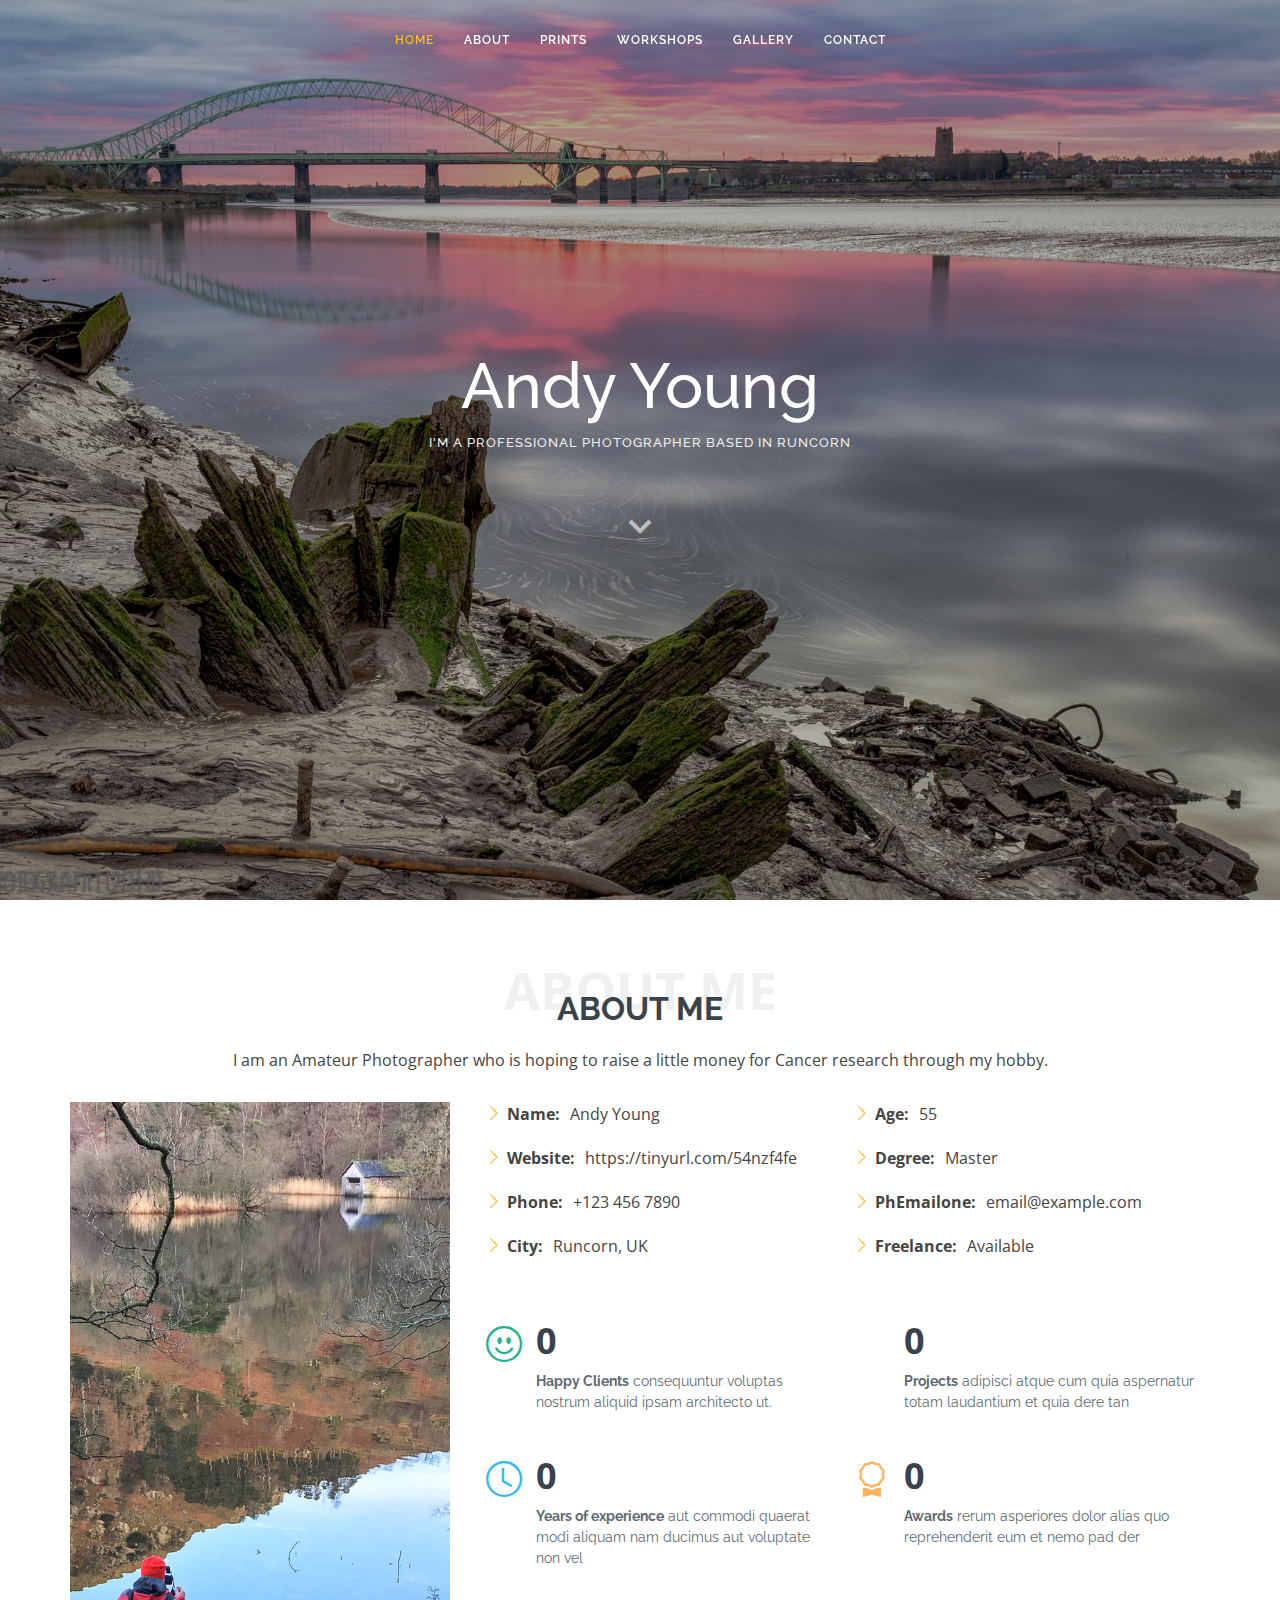
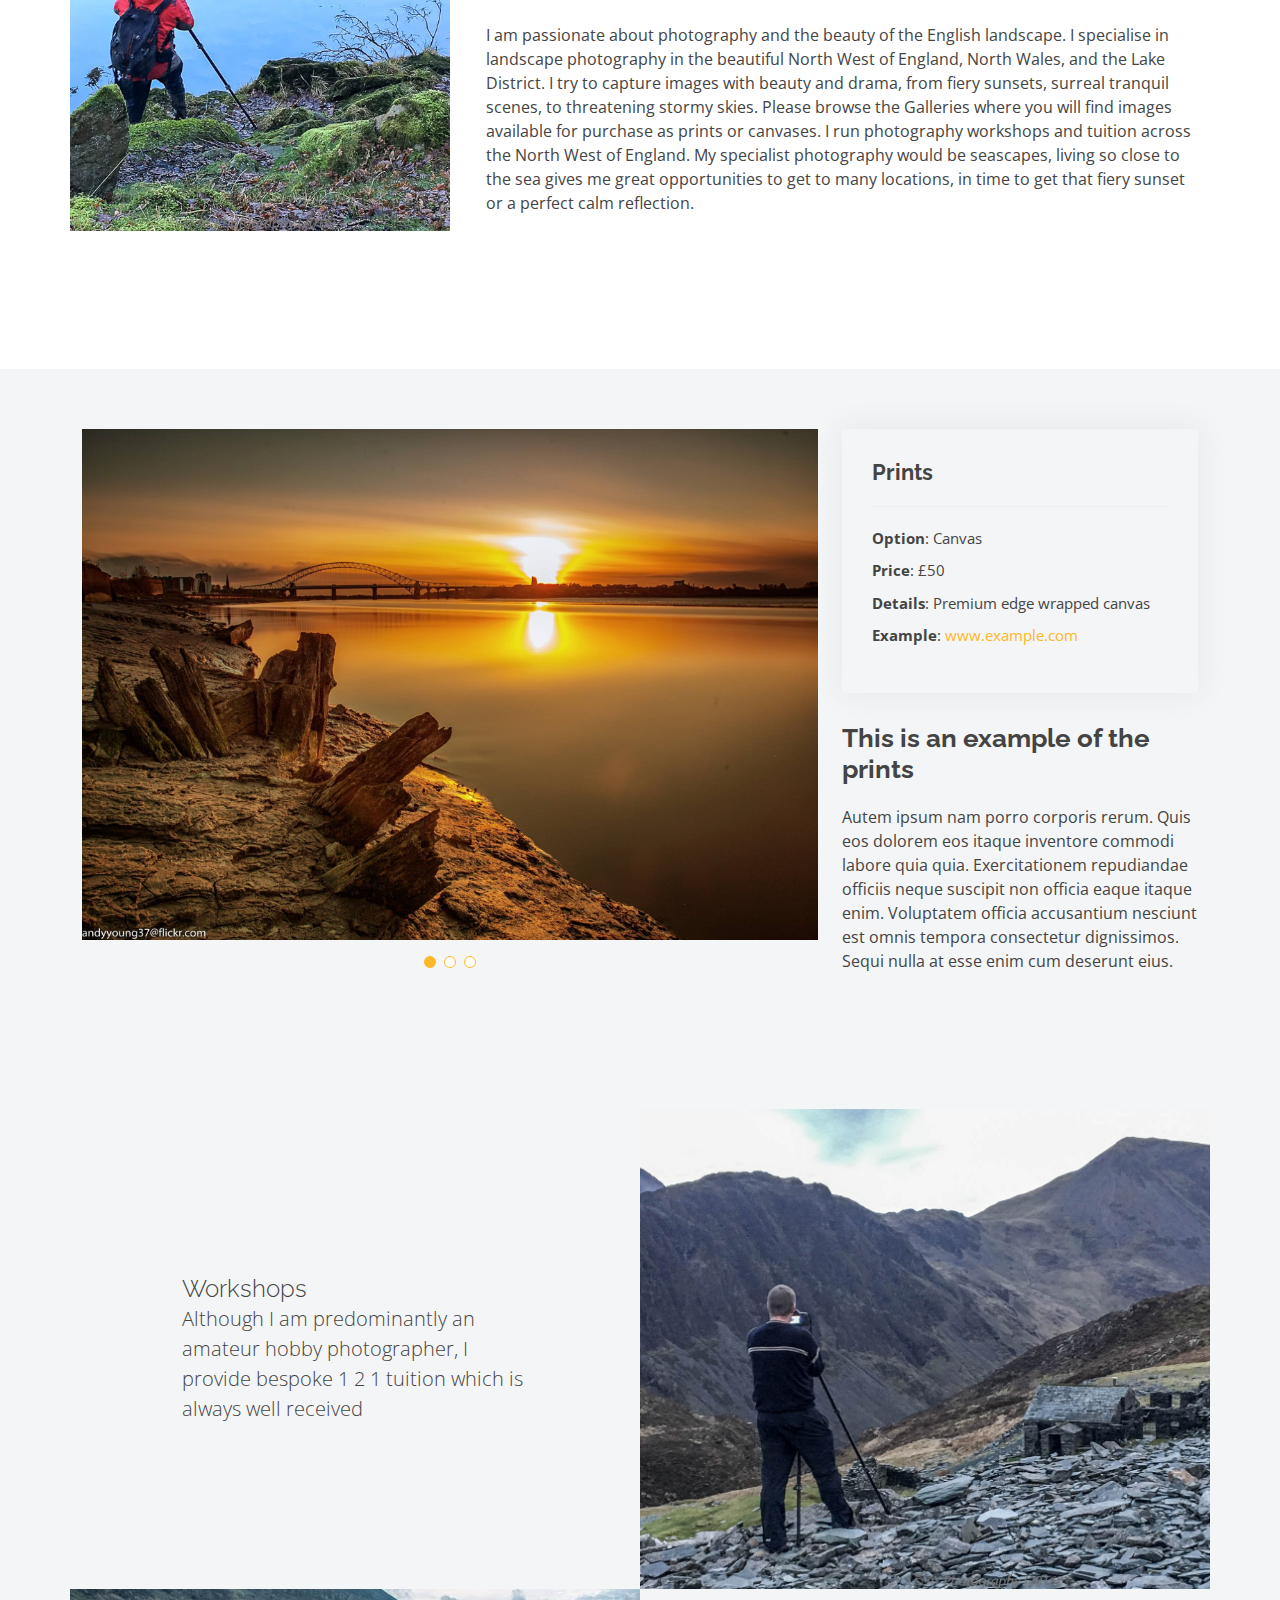
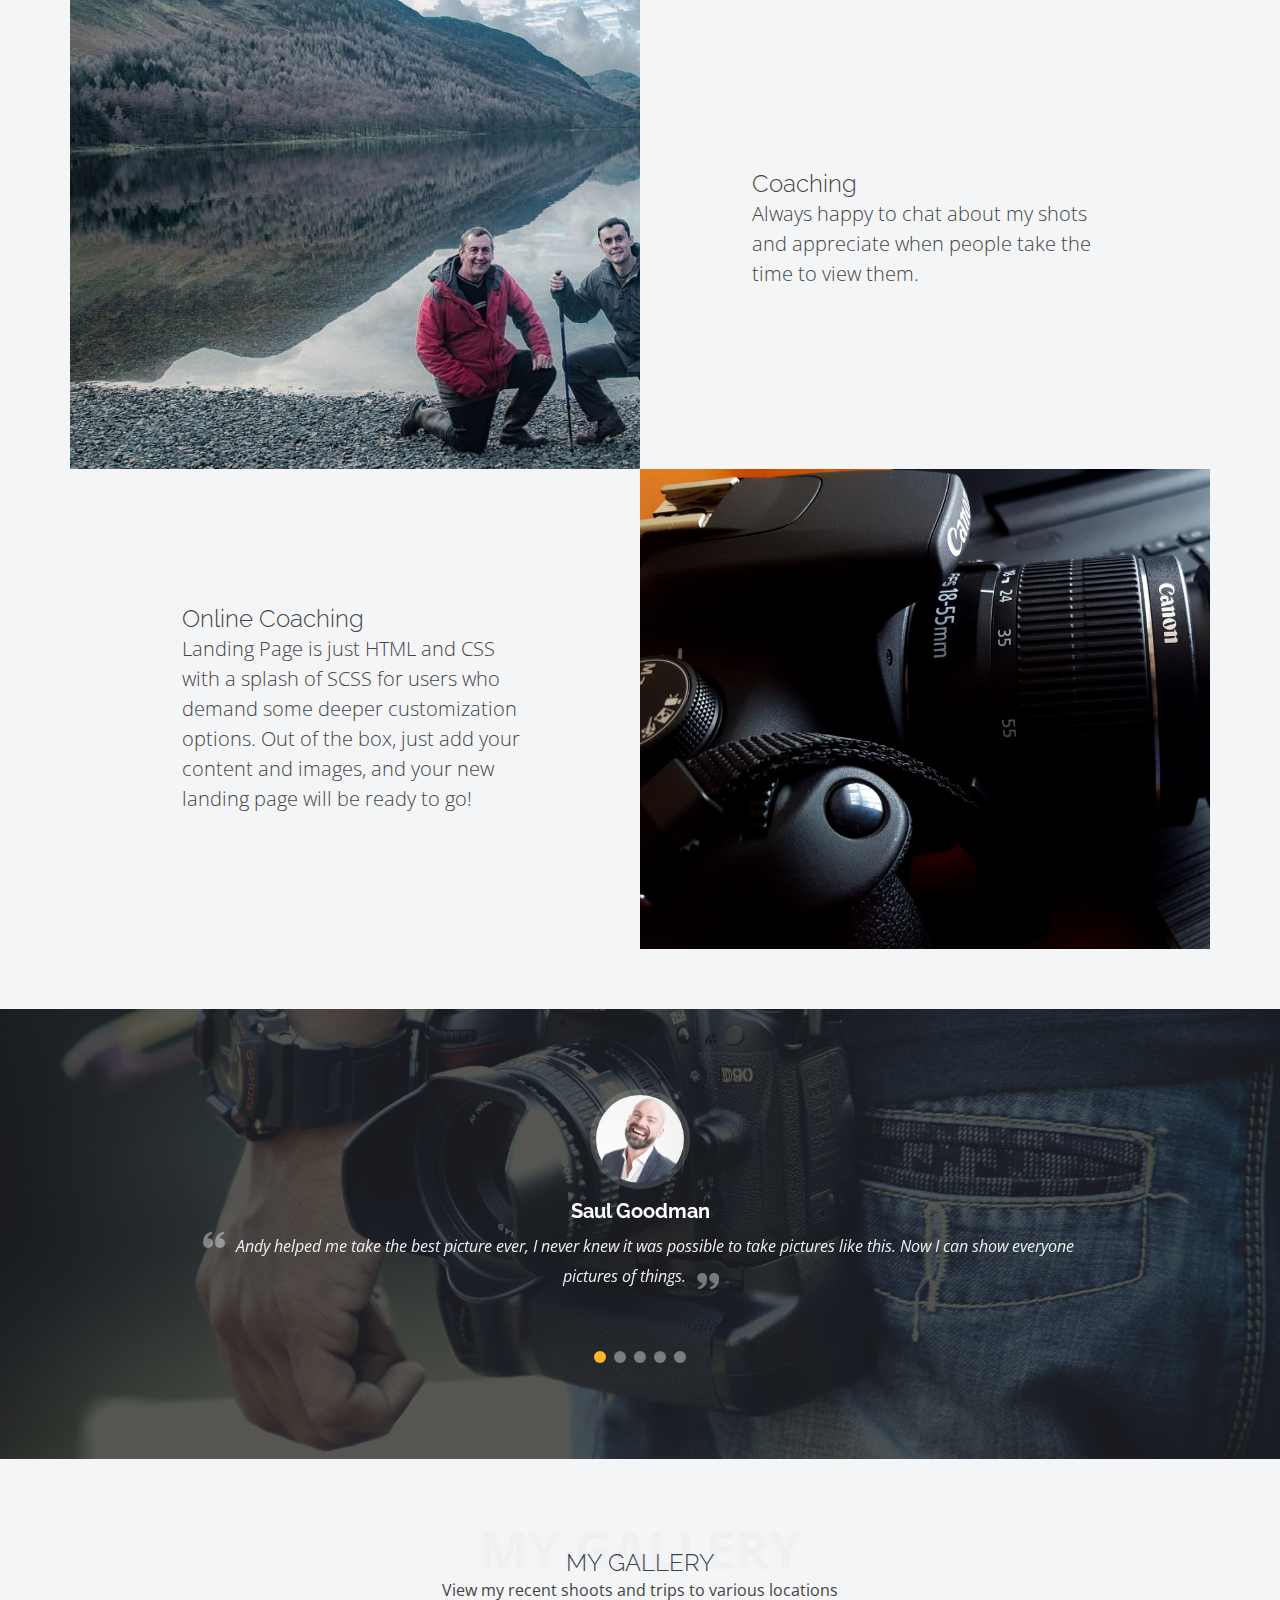
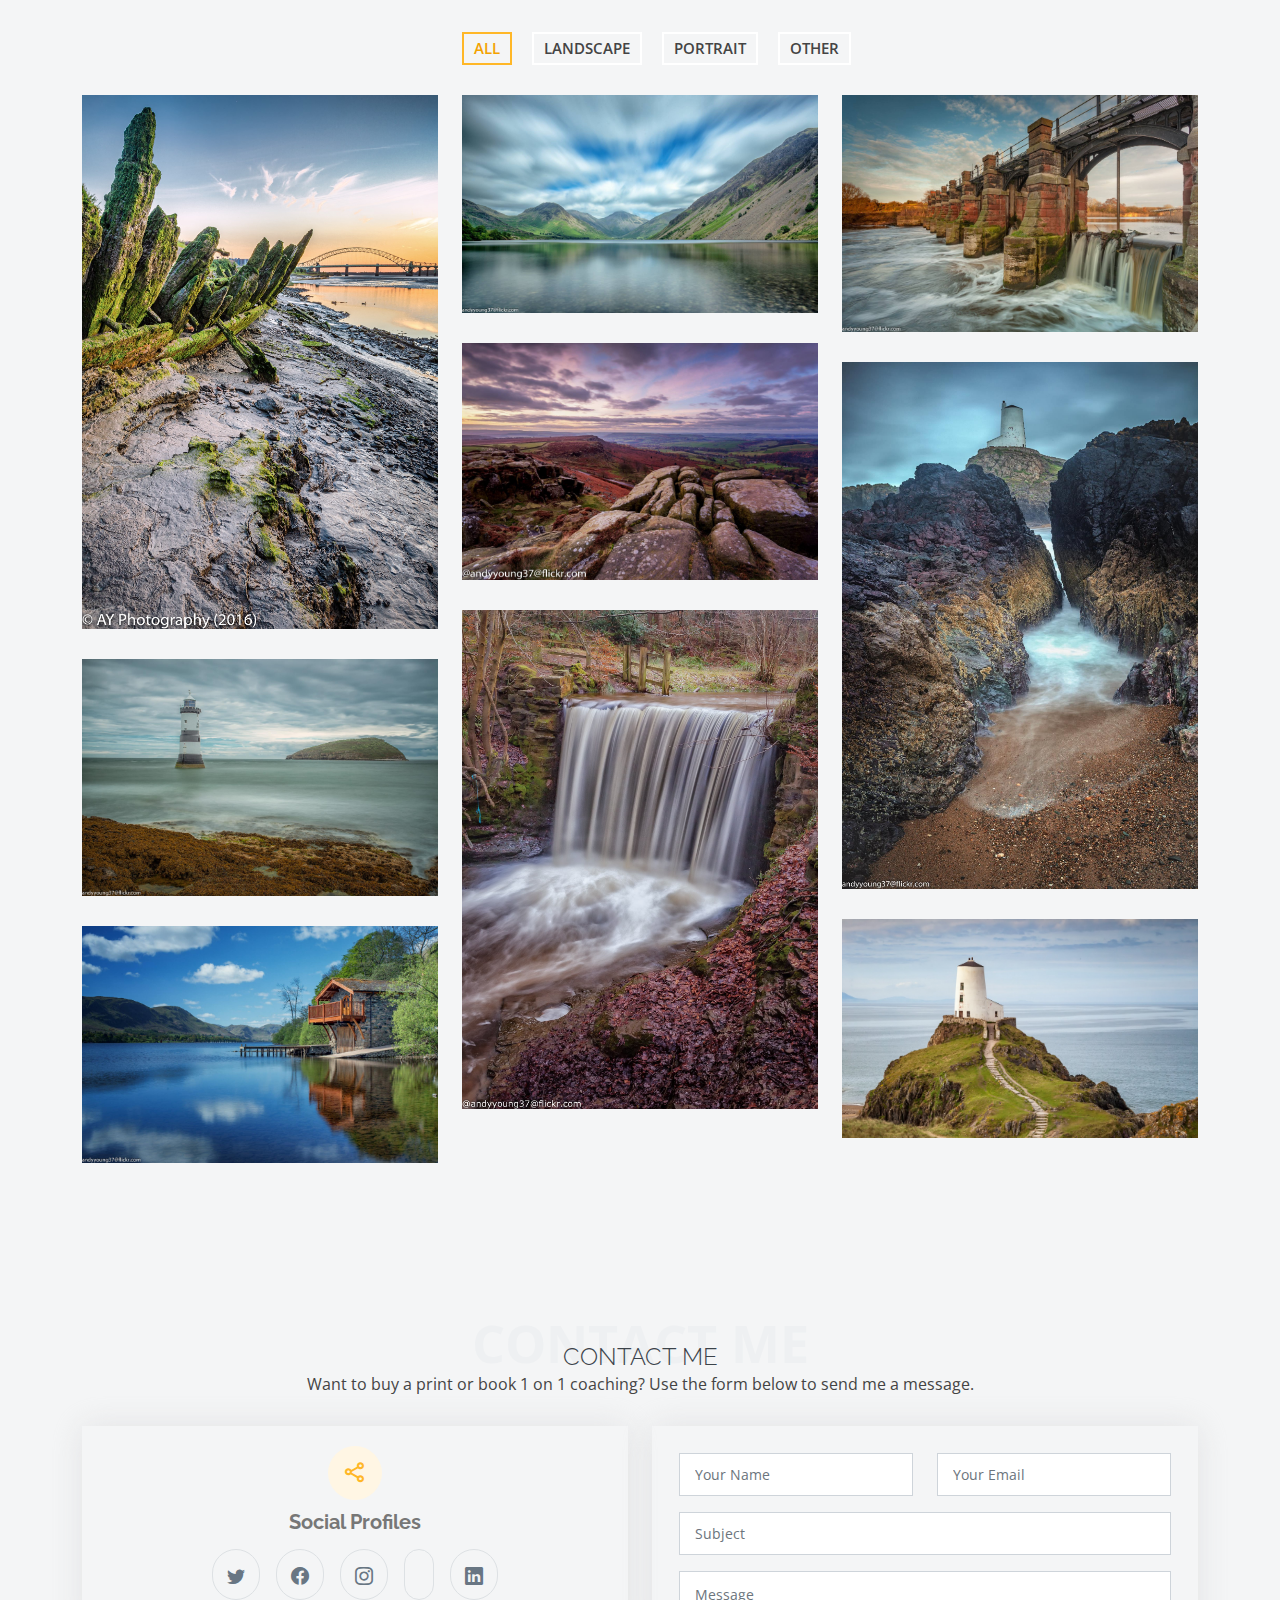
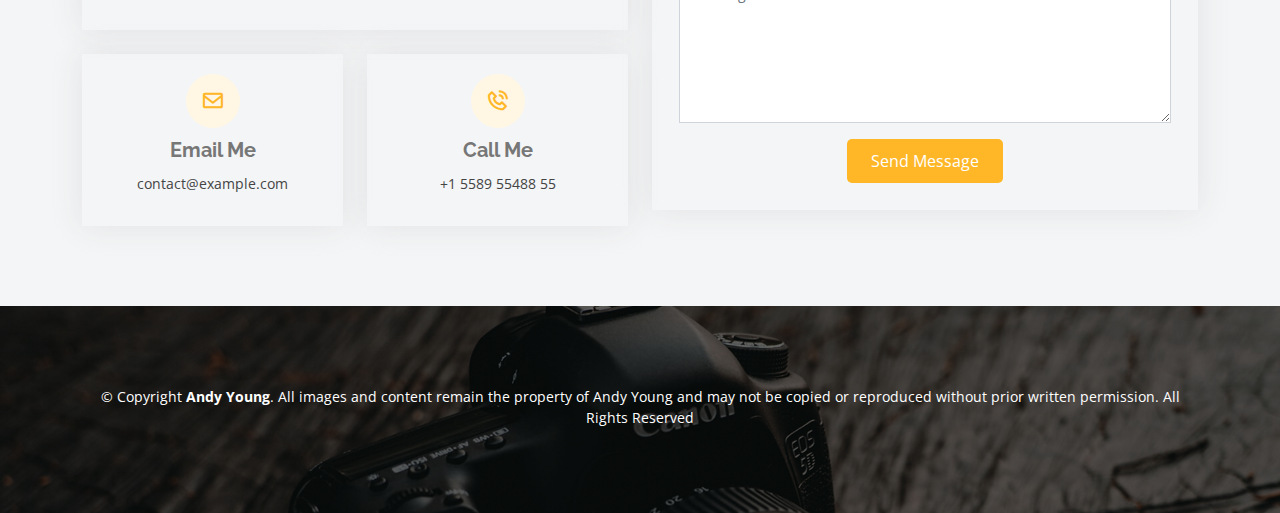
<file: index.html>
<!DOCTYPE html>
<html lang="en">

<head>
  <meta charset="utf-8">
  <meta content="width=device-width, initial-scale=1.0" name="viewport">

  <title>Ay Photography</title>
  <meta content="" name="description">
  <meta content="" name="keywords">

  <!-- Favicons -->
  <link href="assets/img/favicon.png" rel="icon">
  <link href="assets/img/apple-touch-icon.png" rel="apple-touch-icon">

  <!-- Google Fonts -->
  <link href="https://fonts.googleapis.com/css?family=Open+Sans:300,300i,400,400i,600,600i,700,700i|Raleway:300,300i,400,400i,500,500i,600,600i,700,700i|Satisfy" rel="stylesheet">

  <!-- Vendor CSS Files -->
  <link href="assets/vendor/bootstrap/css/bootstrap.min.css" rel="stylesheet">
  <link href="assets/vendor/bootstrap-icons/bootstrap-icons.css" rel="stylesheet">
  <link href="assets/vendor/boxicons/css/boxicons.min.css" rel="stylesheet">
  <link href="assets/vendor/glightbox/css/glightbox.min.css" rel="stylesheet">
  <link href="assets/vendor/swiper/swiper-bundle.min.css" rel="stylesheet">

  <!-- Template Main CSS File -->
  <link href="assets/css/style.css" rel="stylesheet">

  <!-- =======================================================
  * Template Name: Laura - v4.0.1
  * Template URL: https://bootstrapmade.com/laura-free-creative-bootstrap-theme/
  * Author: BootstrapMade.com
  * License: https://bootstrapmade.com/license/
  ======================================================== -->
</head>

<body>

  <!-- ======= Header ======= -->
  <header id="header" class="fixed-top d-flex justify-content-center align-items-center header-transparent">

    <nav id="navbar" class="navbar">
      <ul>
        <li><a class="nav-link scrollto active" href="#hero">Home</a></li>
        <li><a class="nav-link scrollto" href="#about">About</a></li>
        <li><a class="nav-link scrollto" href="#resume">Prints</a></li>
        <li><a class="nav-link scrollto" href="#services">Workshops</a></li>
        <li><a class="nav-link scrollto " href="#portfolio">Gallery</a></li>
        <!-- <li class="dropdown"><a href="#"><span>Drop Down</span> <i class="bi bi-chevron-down"></i></a>
          <ul>
            <li><a href="#">Drop Down 1</a></li>
            <li class="dropdown"><a href="#"><span>Deep Drop Down</span> <i class="bi bi-chevron-right"></i></a>
              <ul>
                <li><a href="#">Deep Drop Down 1</a></li>
                <li><a href="#">Deep Drop Down 2</a></li>
                <li><a href="#">Deep Drop Down 3</a></li>
                <li><a href="#">Deep Drop Down 4</a></li>
                <li><a href="#">Deep Drop Down 5</a></li>
              </ul>
            </li>
            <li><a href="#">Drop Down 2</a></li>
            <li><a href="#">Drop Down 3</a></li>
            <li><a href="#">Drop Down 4</a></li>
          </ul>
        </li> -->
        <li><a class="nav-link scrollto" href="#contact">Contact</a></li>
      </ul>
      <i class="bi bi-list mobile-nav-toggle"></i>
    </nav><!-- .navbar -->

  </header><!-- End Header -->

  <!-- ======= Hero Section ======= -->
  <section id="hero">
    <div class="hero-container">
      <h1>Andy Young</h1>
      <h2>I'm a Professional Photographer based in Runcorn</h2>
      <a href="#about" class="btn-scroll scrollto" title="Scroll Down"><i class="bx bx-chevron-down"></i></a>
    </div>
  </section><!-- End Hero -->

  <main id="main">

    <!-- ======= About Me Section ======= -->
    <section id="about" class="about">
      <div class="container">

        <div class="section-title">
          <span>About Me</span>
          <h2>About Me</h2>
          <p>I am an Amateur Photographer who is hoping to raise a little money for Cancer research through my hobby.</p>
        </div>

        <div class="row">
          <div class="image col-lg-4 d-flex align-items-stretch justify-content-center justify-content-lg-start"></div>
          <div class="col-lg-8 d-flex flex-column align-items-stretch">
            <div class="content ps-lg-4 d-flex flex-column justify-content-center">
              <div class="row">
                <div class="col-lg-6">
                  <ul>
                    <li><i class="bi bi-chevron-right"></i> <strong>Name:</strong> <span>Andy Young</span></li>
                    <li><i class="bi bi-chevron-right"></i> <strong>Website:</strong> <span>https://tinyurl.com/54nzf4fe</span></li>
                    <li><i class="bi bi-chevron-right"></i> <strong>Phone:</strong> <span>+123 456 7890</span></li>
                    <li><i class="bi bi-chevron-right"></i> <strong>City:</strong> <span>Runcorn, UK</span></li>
                  </ul>
                </div>
                <div class="col-lg-6">
                  <ul>
                    <li><i class="bi bi-chevron-right"></i> <strong>Age:</strong> <span>55</span></li>
                    <li><i class="bi bi-chevron-right"></i> <strong>Degree:</strong> <span>Master</span></li>
                    <li><i class="bi bi-chevron-right"></i> <strong>PhEmailone:</strong> <span>email@example.com</span></li>
                    <li><i class="bi bi-chevron-right"></i> <strong>Freelance:</strong> <span>Available</span></li>
                  </ul>
                </div>
              </div>
              <div class="row mt-n4">
                <div class="col-md-6 mt-5 d-md-flex align-items-md-stretch">
                  <div class="count-box">
                    <i class="bi bi-emoji-smile" style="color: #20b38e;"></i>
                    <span data-purecounter-start="0" data-purecounter-end="232" data-purecounter-duration="1" class="purecounter"></span>
                    <p><strong>Happy Clients</strong> consequuntur voluptas nostrum aliquid ipsam architecto ut.</p>
                  </div>
                </div>

                <div class="col-md-6 mt-5 d-md-flex align-items-md-stretch">
                  <div class="count-box">
                    <i class="bi bi-journal-richtextr" style="color: #8a1ac2;"></i>
                    <span data-purecounter-start="0" data-purecounter-end="521" data-purecounter-duration="1" class="purecounter"></span>
                    <p><strong>Projects</strong> adipisci atque cum quia aspernatur totam laudantium et quia dere tan</p>
                  </div>
                </div>

                <div class="col-md-6 mt-5 d-md-flex align-items-md-stretch">
                  <div class="count-box">
                    <i class="bi bi-clock" style="color: #2cbdee;"></i>
                    <span data-purecounter-start="0" data-purecounter-end="18" data-purecounter-duration="1" class="purecounter"></span>
                    <p><strong>Years of experience</strong> aut commodi quaerat modi aliquam nam ducimus aut voluptate non vel</p>
                  </div>
                </div>

                <div class="col-md-6 mt-5 d-md-flex align-items-md-stretch">
                  <div class="count-box">
                    <i class="bi bi-award" style="color: #ffb459;"></i>
                    <span data-purecounter-start="0" data-purecounter-end="16" data-purecounter-duration="1" class="purecounter"></span>
                    <p><strong>Awards</strong> rerum asperiores dolor alias quo reprehenderit eum et nemo pad der</p>
                  </div>
                </div>
              </div>
            </div><!-- End .content-->
<br>
            <div class="skills-content ps-lg-4">
              <p>I am passionate about photography and the beauty of the English landscape. I specialise in landscape photography in the beautiful North West of England, North Wales, and the Lake District. I try to capture images with beauty and drama, from fiery sunsets, surreal tranquil scenes, to threatening stormy skies. Please browse the Galleries where you will find images available for purchase as prints or canvases. I run photography workshops and tuition across the North West of England. My specialist photography would be seascapes, living so close to the sea gives me great opportunities to get to many locations, in time to get that fiery sunset or a perfect calm reflection.
</p>

      </div>
    </section><!-- End About Me Section -->

     <!-- ======= Breadcrumbs Section ======= -->
    <section id="resume" class="breadcrumbs">
      

    <!-- ======= Portfolio Details Section ======= -->
    <section id="portfolio-details" class="portfolio-details">
      <div class="container">

        <div class="row gy-4">

          <div class="col-lg-8">
            <div class="portfolio-details-slider swiper-container">
              <div class="swiper-wrapper align-items-center">

                <div class="swiper-slide">
                  <img src="assets/img/portfolio/portfolio-details-1.jpg" alt="">
                </div>

                <div class="swiper-slide">
                  <img src="assets/img/portfolio/portfolio-details-2.jpg" alt="">
                </div>

                <div class="swiper-slide">
                  <img src="assets/img/portfolio/portfolio-details-3.jpg" alt="">
                </div>

              </div>
              <div class="swiper-pagination"></div>
            </div>
          </div>

          <div class="col-lg-4">
            <div class="portfolio-info">
              <h3>Prints</h3>
              <ul>
                <li><strong>Option</strong>: Canvas</li>
                <li><strong>Price</strong>: £50</li>
                <li><strong>Details</strong>: Premium edge wrapped canvas</li>
                <li><strong>Example</strong>: <a href="#">www.example.com</a></li>
              </ul>
            </div>
            <div class="portfolio-description">
              <h2>This is an example of the prints</h2>
              <p>
                Autem ipsum nam porro corporis rerum. Quis eos dolorem eos itaque inventore commodi labore quia quia. Exercitationem repudiandae officiis neque suscipit non officia eaque itaque enim. Voluptatem officia accusantium nesciunt est omnis tempora consectetur dignissimos. Sequi nulla at esse enim cum deserunt eius.
              </p>
            </div>
          </div>

        </div>

      </div>
    </section><!-- End Portfolio Details Section -->

   
      
<section id="services" class="showcase">
    <div class="container position-relative">
      <div class="row no-gutters">

        <div class="col-lg-6 order-lg-2 text-white showcase-img" style="background-image: url('assets/img/coach2.jpg');"></div>
        <div class="col-lg-6 order-lg-1 my-auto showcase-text">
          <h2>Workshops</h2>
          <p class="lead mb-0">Although I am predominantly an amateur hobby photographer, I provide bespoke 1 2 1 tuition which is always well received</p>
        </div>
      </div>
      <div class="row no-gutters">
        <div class="col-lg-6 text-white showcase-img" style="background-image: url('assets/img/coach1.jpg');"></div>
        <div class="col-lg-6 my-auto showcase-text">
          <h2>Coaching</h2>
          <p class="lead mb-0">Always happy to chat about my shots and appreciate when people take the time to view them.</p>
        </div>
      </div>
      <div class="row no-gutters">
        <div class="col-lg-6 order-lg-2 text-white showcase-img" style="background-image: url('assets/img/coach3.jpg');"></div>
        <div class="col-lg-6 order-lg-1 my-auto showcase-text">
          <h2>Online Coaching</h2>
          <p class="lead mb-0">Landing Page is just HTML and CSS with a splash of SCSS for users who demand some deeper customization options. Out of the box, just add your content and images, and your new landing page will be ready to go!</p>
        </div>
      </div>
    </div>
    
  </section>

    

    <!-- ======= Testimonials Section ======= -->
    <section id="testimonials" class="testimonials">
      <div class="container position-relative">

        <div class="testimonials-slider swiper-container" data-aos="fade-up" data-aos-delay="100">
          <div class="swiper-wrapper">

            <div class="swiper-slide">
              <div class="testimonial-item">
                <img src="assets/img/testimonials/testimonials-1.jpg" class="testimonial-img" alt="">
                <h3>Saul Goodman</h3>
                
                <p>
                  <i class="bx bxs-quote-alt-left quote-icon-left"></i>
                  Andy helped me take the best picture ever, I never knew it was possible to take pictures like this. Now I can show everyone pictures of things.
                  <i class="bx bxs-quote-alt-right quote-icon-right"></i>
                </p>
              </div>
            </div><!-- End testimonial item -->

            <div class="swiper-slide">
              <div class="testimonial-item">
                <img src="assets/img/testimonials/testimonials-2.jpg" class="testimonial-img" alt="">
                <h3>Sara Wilsson</h3>
                
                <p>
                  <i class="bx bxs-quote-alt-left quote-icon-left"></i>
                  Export tempor illum tamen malis malis eram quae irure esse labore quem cillum quid cillum eram malis quorum velit fore eram velit sunt aliqua noster fugiat irure amet legam anim culpa.
                  <i class="bx bxs-quote-alt-right quote-icon-right"></i>
                </p>
              </div>
            </div><!-- End testimonial item -->

            <div class="swiper-slide">
              <div class="testimonial-item">
                <img src="assets/img/testimonials/testimonials-3.jpg" class="testimonial-img" alt="">
                <h3>Jena Karlis</h3>
                
                <p>
                  <i class="bx bxs-quote-alt-left quote-icon-left"></i>
                  Enim nisi quem export duis labore cillum quae magna enim sint quorum nulla quem veniam duis minim tempor labore quem eram duis noster aute amet eram fore quis sint minim.
                  <i class="bx bxs-quote-alt-right quote-icon-right"></i>
                </p>
              </div>
            </div><!-- End testimonial item -->

            <div class="swiper-slide">
              <div class="testimonial-item">
                <img src="assets/img/testimonials/testimonials-4.jpg" class="testimonial-img" alt="">
                <h3>Matt Brandon</h3>
                
                <p>
                  <i class="bx bxs-quote-alt-left quote-icon-left"></i>
                  Fugiat enim eram quae cillum dolore dolor amet nulla culpa multos export minim fugiat minim velit minim dolor enim duis veniam ipsum anim magna sunt elit fore quem dolore labore illum veniam.
                  <i class="bx bxs-quote-alt-right quote-icon-right"></i>
                </p>
              </div>
            </div><!-- End testimonial item -->

            <div class="swiper-slide">
              <div class="testimonial-item">
                <img src="assets/img/testimonials/testimonials-5.jpg" class="testimonial-img" alt="">
                <h3>John Larson</h3>
                <h4>Entrepreneur</h4>
                <p>
                  <i class="bx bxs-quote-alt-left quote-icon-left"></i>
                  Quis quorum aliqua sint quem legam fore sunt eram irure aliqua veniam tempor noster veniam enim culpa labore duis sunt culpa nulla illum cillum fugiat legam esse veniam culpa fore nisi cillum quid.
                  <i class="bx bxs-quote-alt-right quote-icon-right"></i>
                </p>
              </div>
            </div><!-- End testimonial item -->

          </div>
          <div class="swiper-pagination"></div>
        </div>

      </div>
    </section><!-- End Testimonials Section -->


  
  

    <!-- ======= My Portfolio Section ======= -->
    <section id="portfolio" class="portfolio">
      <div class="container">

        <div class="section-title">
          <span>My Gallery</span>
          <h2>My Gallery</h2>
          <p>View my recent shoots and trips to various locations</p>
        </div>

        <ul id="portfolio-flters" class="d-flex justify-content-center">
          <li data-filter="*" class="filter-active">All</li>
          <li data-filter=".filter-app">Landscape</li>
          <li data-filter=".filter-card">Portrait</li>
          <li data-filter=".filter-web">Other</li>
        </ul>

        <div class="row portfolio-container">

          <div class="col-lg-4 col-md-6 portfolio-item filter-app">
            <div class="portfolio-img"><img src="assets/img/portfolio/portfolio-1.jpg" class="img-fluid" alt=""></div>
            <div class="portfolio-info">
              <h4>App 1</h4>
              <p>App</p>
              <a href="assets/img/portfolio/portfolio-1.jpg" data-gallery="portfolioGallery" class="portfolio-lightbox preview-link" title="App 1"><i class="bx bx-plus"></i></a>
              <a href="#" class="details-link" title="More Details"><i class="bx bx-link"></i></a>
            </div>
          </div>

          <div class="col-lg-4 col-md-6 portfolio-item filter-web">
            <div class="portfolio-img"><img src="assets/img/portfolio/portfolio-2.jpg" class="img-fluid" alt=""></div>
            <div class="portfolio-info">
              <h4>Web 3</h4>
              <p>Web</p>
              <a href="assets/img/portfolio/portfolio-2.jpg" data-gallery="portfolioGallery" class="portfolio-lightbox preview-link" title="Web 3"><i class="bx bx-plus"></i></a>
              <a href="#" class="details-link" title="More Details"><i class="bx bx-link"></i></a>
            </div>
          </div>

          <div class="col-lg-4 col-md-6 portfolio-item filter-app">
            <div class="portfolio-img"><img src="assets/img/portfolio/portfolio-3.jpg" class="img-fluid" alt=""></div>
            <div class="portfolio-info">
              <h4>App 2</h4>
              <p>App</p>
              <a href="assets/img/portfolio/portfolio-3.jpg" data-gallery="portfolioGallery" class="portfolio-lightbox preview-link" title="App 2"><i class="bx bx-plus"></i></a>
              <a href="#" class="details-link" title="More Details"><i class="bx bx-link"></i></a>
            </div>
          </div>

          <div class="col-lg-4 col-md-6 portfolio-item filter-card">
            <div class="portfolio-img"><img src="assets/img/portfolio/portfolio-4.jpg" class="img-fluid" alt=""></div>
            <div class="portfolio-info">
              <h4>Card 2</h4>
              <p>Card</p>
              <a href="assets/img/portfolio/portfolio-4.jpg" data-gallery="portfolioGallery" class="portfolio-lightbox preview-link" title="Card 2"><i class="bx bx-plus"></i></a>
              <a href="#" class="details-link" title="More Details"><i class="bx bx-link"></i></a>
            </div>
          </div>

          <div class="col-lg-4 col-md-6 portfolio-item filter-web">
            <div class="portfolio-img"><img src="assets/img/portfolio/portfolio-5.jpg" class="img-fluid" alt=""></div>
            <div class="portfolio-info">
              <h4>Web 2</h4>
              <p>Web</p>
              <a href="assets/img/portfolio/portfolio-5.jpg" data-gallery="portfolioGallery" class="portfolio-lightbox preview-link" title="Web 2"><i class="bx bx-plus"></i></a>
              <a href="#" class="details-link" title="More Details"><i class="bx bx-link"></i></a>
            </div>
          </div>

          <div class="col-lg-4 col-md-6 portfolio-item filter-app">
            <div class="portfolio-img"><img src="assets/img/portfolio/portfolio-6.jpg" class="img-fluid" alt=""></div>
            <div class="portfolio-info">
              <h4>App 3</h4>
              <p>App</p>
              <a href="assets/img/portfolio/portfolio-6.jpg" data-gallery="portfolioGallery" class="portfolio-lightbox preview-link" title="App 3"><i class="bx bx-plus"></i></a>
              <a href="#" class="details-link" title="More Details"><i class="bx bx-link"></i></a>
            </div>
          </div>

          <div class="col-lg-4 col-md-6 portfolio-item filter-card">
            <div class="portfolio-img"><img src="assets/img/portfolio/portfolio-7.jpg" class="img-fluid" alt=""></div>
            <div class="portfolio-info">
              <h4>Card 1</h4>
              <p>Card</p>
              <a href="assets/img/portfolio/portfolio-7.jpg" data-gallery="portfolioGallery" class="portfolio-lightbox preview-link" title="Card 1"><i class="bx bx-plus"></i></a>
              <a href="#" class="details-link" title="More Details"><i class="bx bx-link"></i></a>
            </div>
          </div>

          <div class="col-lg-4 col-md-6 portfolio-item filter-card">
            <div class="portfolio-img"><img src="assets/img/portfolio/portfolio-8.jpg" class="img-fluid" alt=""></div>
            <div class="portfolio-info">
              <h4>Card 3</h4>
              <p>Card</p>
              <a href="assets/img/portfolio/portfolio-8.jpg" data-gallery="portfolioGallery" class="portfolio-lightbox preview-link" title="Card 3"><i class="bx bx-plus"></i></a>
              <a href="#" class="details-link" title="More Details"><i class="bx bx-link"></i></a>
            </div>
          </div>

          <div class="col-lg-4 col-md-6 portfolio-item filter-web">
            <div class="portfolio-img"><img src="assets/img/portfolio/portfolio-9.jpg" class="img-fluid" alt=""></div>
            <div class="portfolio-info">
              <h4>Web 3</h4>
              <p>Web</p>
              <a href="assets/img/portfolio/portfolio-9.jpg" data-gallery="portfolioGallery" class="portfolio-lightbox preview-link" title="Web 3"><i class="bx bx-plus"></i></a>
              <a href="#" class="details-link" title="More Details"><i class="bx bx-link"></i></a>
            </div>
          </div>

        </div>

      </div>
    </section><!-- End My Portfolio Section -->



    <!-- ======= Contact Me Section ======= -->
    <section id="contact" class="contact">
      <div class="container">

        <div class="section-title">
          <span>Contact Me</span>
          <h2>Contact Me</h2>
          <p>Want to buy a print or book 1 on 1 coaching? Use the form below to send me a message.</p>
        </div>

        <div class="row">

          <div class="col-lg-6">

            <div class="row">
              <div class="col-md-12">
                <div class="info-box">
                  <i class="bx bx-share-alt"></i>
                  <h3>Social Profiles</h3>
                  <div class="social-links">
                    <a href="#" class="twitter"><i class="bi bi-twitter"></i></a>
                    <a href="#" class="facebook"><i class="bi bi-facebook"></i></a>
                    <a href="#" class="instagram"><i class="bi bi-instagram"></i></a>
                    <a href="#" class="google-plus"><i class="bi bi-skype"></i></a>
                    <a href="#" class="linkedin"><i class="bi bi-linkedin"></i></a>
                  </div>
                </div>
              </div>
              <div class="col-md-6">
                <div class="info-box mt-4">
                  <i class="bx bx-envelope"></i>
                  <h3>Email Me</h3>
                  <p>contact@example.com</p>
                </div>
              </div>
              <div class="col-md-6">
                <div class="info-box mt-4">
                  <i class="bx bx-phone-call"></i>
                  <h3>Call Me</h3>
                  <p>+1 5589 55488 55</p>
                </div>
              </div>
            </div>

          </div>

          <div class="col-lg-6">
            <form action="forms/contact.php" method="post" role="form" class="php-email-form">
              <div class="row">
                <div class="col-md-6 form-group">
                  <input type="text" name="name" class="form-control" id="name" placeholder="Your Name" required>
                </div>
                <div class="col-md-6 form-group mt-3 mt-md-0">
                  <input type="email" class="form-control" name="email" id="email" placeholder="Your Email" required>
                </div>
              </div>
              <div class="form-group mt-3">
                <input type="text" class="form-control" name="subject" id="subject" placeholder="Subject" required>
              </div>
              <div class="form-group mt-3">
                <textarea class="form-control" name="message" rows="6" placeholder="Message" required></textarea>
              </div>
              <div class="my-3">
                <div class="loading">Loading</div>
                <div class="error-message"></div>
                <div class="sent-message">Your message has been sent. Thank you!</div>
              </div>
              <div class="text-center"><button type="submit">Send Message</button></div>
            </form>
          </div>

        </div>

      </div>
    </section><!-- End Contact Me Section -->

  </main><!-- End #main -->

  <!-- ======= Footer ======= -->
  <footer id="footer">
    <div class="container">

      <div class="copyright">
        &copy; Copyright <strong><span>Andy Young</span></strong>. All images and content remain the property of Andy Young and may not be copied or reproduced without prior written permission. All Rights Reserved
      </div>

    </div>
  </footer><!-- End Footer -->

  <a href="#" class="back-to-top d-flex align-items-center justify-content-center"><i class="bi bi-arrow-up-short"></i></a>

  <!-- Vendor JS Files -->
  <script src="assets/vendor/bootstrap/js/bootstrap.bundle.min.js"></script>
  <script src="assets/vendor/glightbox/js/glightbox.min.js"></script>
  <script src="assets/vendor/isotope-layout/isotope.pkgd.min.js"></script>
  <script src="assets/vendor/php-email-form/validate.js"></script>
  <script src="assets/vendor/purecounter/purecounter.js"></script>
  <script src="assets/vendor/swiper/swiper-bundle.min.js"></script>
  <script src="assets/vendor/waypoints/noframework.waypoints.js"></script>

  <!-- Template Main JS File -->
  <script src="assets/js/main.js"></script>

</body>

</html>
</file>
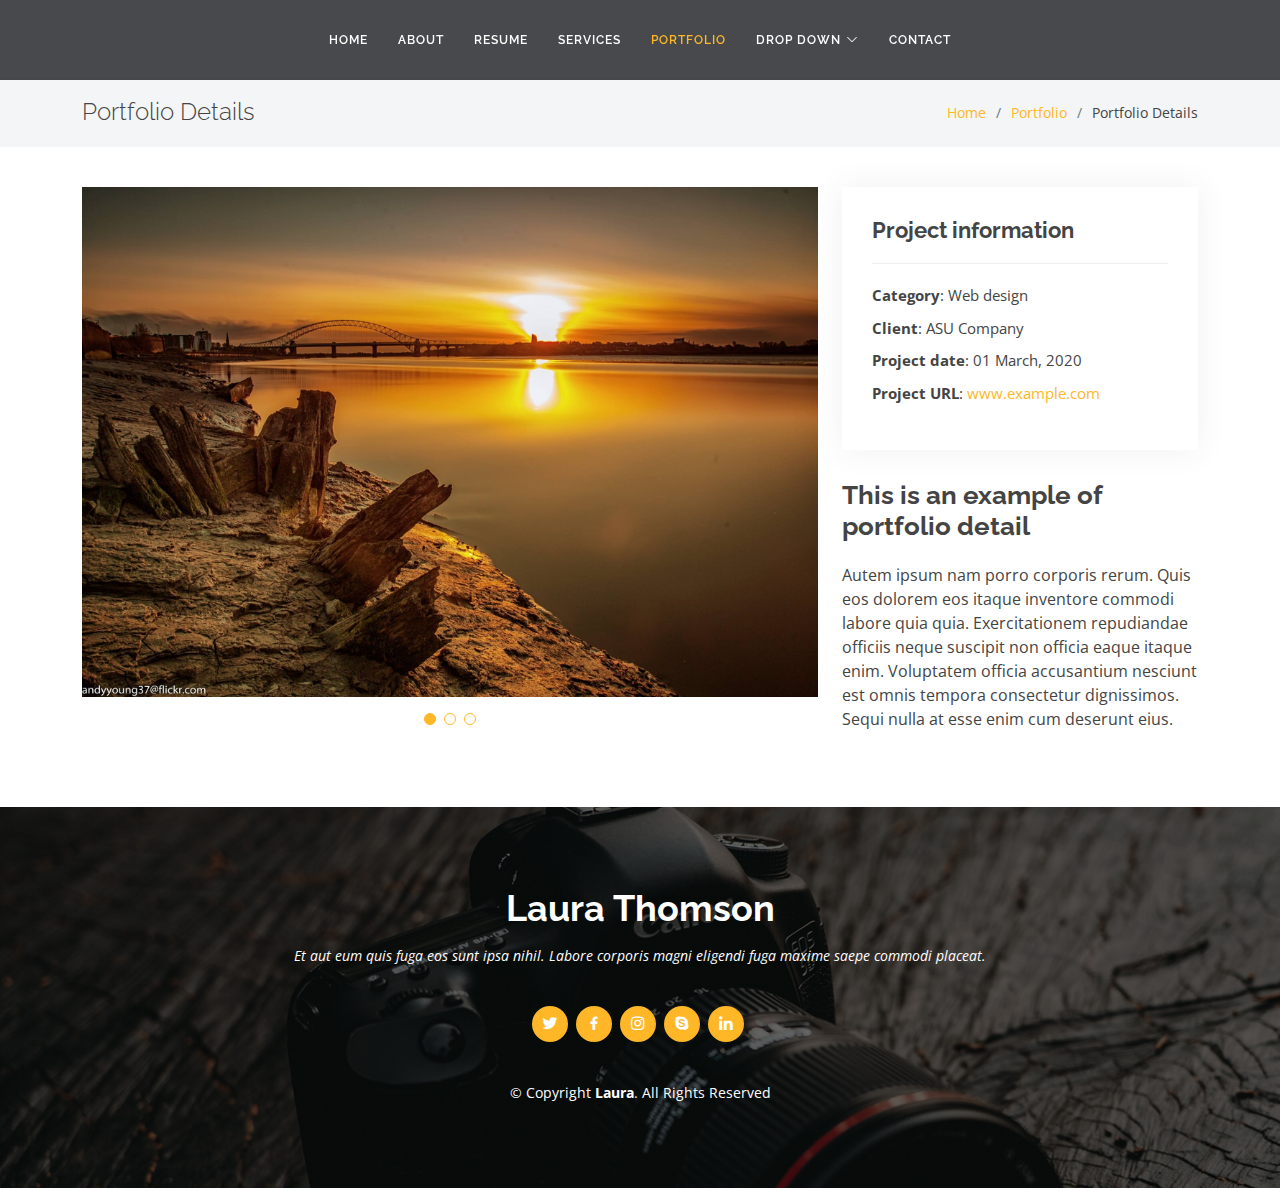
<file: portfolio-details.html>
<!DOCTYPE html>
<html lang="en">

<head>
  <meta charset="utf-8">
  <meta content="width=device-width, initial-scale=1.0" name="viewport">

  <title>Portfolio Details - Laura Bootstrap Template</title>
  <meta content="" name="description">
  <meta content="" name="keywords">

  <!-- Favicons -->
  <link href="assets/img/favicon.png" rel="icon">
  <link href="assets/img/apple-touch-icon.png" rel="apple-touch-icon">

  <!-- Google Fonts -->
  <link href="https://fonts.googleapis.com/css?family=Open+Sans:300,300i,400,400i,600,600i,700,700i|Raleway:300,300i,400,400i,500,500i,600,600i,700,700i|Satisfy" rel="stylesheet">

  <!-- Vendor CSS Files -->
  <link href="assets/vendor/bootstrap/css/bootstrap.min.css" rel="stylesheet">
  <link href="assets/vendor/bootstrap-icons/bootstrap-icons.css" rel="stylesheet">
  <link href="assets/vendor/boxicons/css/boxicons.min.css" rel="stylesheet">
  <link href="assets/vendor/glightbox/css/glightbox.min.css" rel="stylesheet">
  <link href="assets/vendor/swiper/swiper-bundle.min.css" rel="stylesheet">

  <!-- Template Main CSS File -->
  <link href="assets/css/style.css" rel="stylesheet">

  <!-- =======================================================
  * Template Name: Laura - v4.0.1
  * Template URL: https://bootstrapmade.com/laura-free-creative-bootstrap-theme/
  * Author: BootstrapMade.com
  * License: https://bootstrapmade.com/license/
  ======================================================== -->
</head>

<body>

  <!-- ======= Header ======= -->
  <header id="header" class="fixed-top d-flex justify-content-center align-items-center ">

    <nav id="navbar" class="navbar">
      <ul>
        <li><a class="nav-link scrollto " href="#hero">Home</a></li>
        <li><a class="nav-link scrollto" href="#about">About</a></li>
        <li><a class="nav-link scrollto" href="#resume">Resume</a></li>
        <li><a class="nav-link scrollto" href="#services">Services</a></li>
        <li><a class="nav-link scrollto active" href="#portfolio">Portfolio</a></li>
        <li class="dropdown"><a href="#"><span>Drop Down</span> <i class="bi bi-chevron-down"></i></a>
          <ul>
            <li><a href="#">Drop Down 1</a></li>
            <li class="dropdown"><a href="#"><span>Deep Drop Down</span> <i class="bi bi-chevron-right"></i></a>
              <ul>
                <li><a href="#">Deep Drop Down 1</a></li>
                <li><a href="#">Deep Drop Down 2</a></li>
                <li><a href="#">Deep Drop Down 3</a></li>
                <li><a href="#">Deep Drop Down 4</a></li>
                <li><a href="#">Deep Drop Down 5</a></li>
              </ul>
            </li>
            <li><a href="#">Drop Down 2</a></li>
            <li><a href="#">Drop Down 3</a></li>
            <li><a href="#">Drop Down 4</a></li>
          </ul>
        </li>
        <li><a class="nav-link scrollto" href="#contact">Contact</a></li>
      </ul>
      <i class="bi bi-list mobile-nav-toggle"></i>
    </nav><!-- .navbar -->

  </header><!-- End Header -->

  <main id="main">

    <!-- ======= Breadcrumbs Section ======= -->
    <section class="breadcrumbs">
      <div class="container">

        <div class="d-flex justify-content-between align-items-center">
          <h2>Portfolio Details</h2>
          <ol>
            <li><a href="index.html">Home</a></li>
            <li><a href="portfolio.html">Portfolio</a></li>
            <li>Portfolio Details</li>
          </ol>
        </div>

      </div>
    </section><!-- Breadcrumbs Section -->

    <!-- ======= Portfolio Details Section ======= -->
    <section id="portfolio-details" class="portfolio-details">
      <div class="container">

        <div class="row gy-4">

          <div class="col-lg-8">
            <div class="portfolio-details-slider swiper-container">
              <div class="swiper-wrapper align-items-center">

                <div class="swiper-slide">
                  <img src="assets/img/portfolio/portfolio-details-1.jpg" alt="">
                </div>

                <div class="swiper-slide">
                  <img src="assets/img/portfolio/portfolio-details-2.jpg" alt="">
                </div>

                <div class="swiper-slide">
                  <img src="assets/img/portfolio/portfolio-details-3.jpg" alt="">
                </div>

              </div>
              <div class="swiper-pagination"></div>
            </div>
          </div>

          <div class="col-lg-4">
            <div class="portfolio-info">
              <h3>Project information</h3>
              <ul>
                <li><strong>Category</strong>: Web design</li>
                <li><strong>Client</strong>: ASU Company</li>
                <li><strong>Project date</strong>: 01 March, 2020</li>
                <li><strong>Project URL</strong>: <a href="#">www.example.com</a></li>
              </ul>
            </div>
            <div class="portfolio-description">
              <h2>This is an example of portfolio detail</h2>
              <p>
                Autem ipsum nam porro corporis rerum. Quis eos dolorem eos itaque inventore commodi labore quia quia. Exercitationem repudiandae officiis neque suscipit non officia eaque itaque enim. Voluptatem officia accusantium nesciunt est omnis tempora consectetur dignissimos. Sequi nulla at esse enim cum deserunt eius.
              </p>
            </div>
          </div>

        </div>

      </div>
    </section><!-- End Portfolio Details Section -->

  </main><!-- End #main -->

  <!-- ======= Footer ======= -->
  <footer id="footer">
    <div class="container">
      <h3>Laura Thomson</h3>
      <p>Et aut eum quis fuga eos sunt ipsa nihil. Labore corporis magni eligendi fuga maxime saepe commodi placeat.</p>
      <div class="social-links">
        <a href="#" class="twitter"><i class="bx bxl-twitter"></i></a>
        <a href="#" class="facebook"><i class="bx bxl-facebook"></i></a>
        <a href="#" class="instagram"><i class="bx bxl-instagram"></i></a>
        <a href="#" class="google-plus"><i class="bx bxl-skype"></i></a>
        <a href="#" class="linkedin"><i class="bx bxl-linkedin"></i></a>
      </div>
      <div class="copyright">
        &copy; Copyright <strong><span>Laura</span></strong>. All Rights Reserved
      </div>
      
    </div>
  </footer><!-- End Footer -->

  <a href="#" class="back-to-top d-flex align-items-center justify-content-center"><i class="bi bi-arrow-up-short"></i></a>

  <!-- Vendor JS Files -->
  <script src="assets/vendor/bootstrap/js/bootstrap.bundle.min.js"></script>
  <script src="assets/vendor/glightbox/js/glightbox.min.js"></script>
  <script src="assets/vendor/isotope-layout/isotope.pkgd.min.js"></script>
  <script src="assets/vendor/php-email-form/validate.js"></script>
  <script src="assets/vendor/purecounter/purecounter.js"></script>
  <script src="assets/vendor/swiper/swiper-bundle.min.js"></script>
  <script src="assets/vendor/waypoints/noframework.waypoints.js"></script>

  <!-- Template Main JS File -->
  <script src="assets/js/main.js"></script>

</body>

</html>
</file>
<file: assets/css/style.css>
/**
* Template Name: Laura - v4.0.1
* Template URL: https://bootstrapmade.com/laura-free-creative-bootstrap-theme/
* Author: BootstrapMade.com
* License: https://bootstrapmade.com/license/
*/

/*--------------------------------------------------------------
# General
--------------------------------------------------------------*/
body {
  font-family: "Open Sans", sans-serif;
  color: #444444;
}

a {
  color: #ffb727;
  text-decoration: none;
}

a:hover {
  color: #ffc85a;
  text-decoration: none;
}

h1, h2, h3, h4, h5, h6 {
  font-family: "Raleway", sans-serif;
}

/*--------------------------------------------------------------
# Back to top button
--------------------------------------------------------------*/
.back-to-top {
  position: fixed;
  visibility: hidden;
  opacity: 0;
  right: 15px;
  bottom: 15px;
  z-index: 996;
  background: #ffb727;
  width: 40px;
  height: 40px;
  border-radius: 4px;
  transition: all 0.4s;
}

.back-to-top i {
  font-size: 28px;
  color: #fff;
  line-height: 0;
}

.back-to-top:hover {
  background: #ffc550;
  color: #fff;
}

.back-to-top.active {
  visibility: visible;
  opacity: 1;
}

/*--------------------------------------------------------------
# Header
--------------------------------------------------------------*/
#header {
  z-index: 997;
  transition: all 0.5s;
  height: 80px;
  background: rgba(25, 28, 31, 0.8);
}

#header.header-transparent {
  background: transparent;
}

#header.header-scrolled {
  height: 60px;
  background: rgba(25, 28, 31, 0.8);
}

/*--------------------------------------------------------------
# Navigation Menu
--------------------------------------------------------------*/
/**
* Desktop Navigation
*/
.navbar {
  padding: 0;
}

.navbar ul {
  margin: 0;
  padding: 0;
  display: flex;
  list-style: none;
  align-items: center;
}

.navbar li {
  position: relative;
}

.navbar a {
  display: flex;
  align-items: center;
  justify-content: space-between;
  padding: 10px 15px;
  color: #fff;
  white-space: nowrap;
  transition: 0.3s;
  font-size: 12px;
  font-family: "Raleway", sans-serif;
  text-transform: uppercase;
  font-weight: 600;
  letter-spacing: 1px;
}

.navbar a i {
  font-size: 12px;
  line-height: 0;
  margin-left: 5px;
}

.navbar a:hover, .navbar .active, .navbar li:hover > a {
  color: #ffb727;
}

.navbar .dropdown ul {
  display: block;
  position: absolute;
  left: 14px;
  top: calc(100% + 30px);
  margin: 0;
  padding: 10px 0;
  z-index: 99;
  opacity: 0;
  visibility: hidden;
  background: #fff;
  box-shadow: 0px 0px 30px rgba(127, 137, 161, 0.25);
  transition: 0.3s;
  border-radius: 4px;
}

.navbar .dropdown ul li {
  min-width: 200px;
}

.navbar .dropdown ul a {
  padding: 10px 20px;
  font-size: 14px;
  text-transform: none;
  font-weight: 400;
  color: #3b434a;
  letter-spacing: 1px;
}

.navbar .dropdown ul a i {
  font-size: 12px;
}

.navbar .dropdown ul a:hover, .navbar .dropdown ul .active:hover, .navbar .dropdown ul li:hover > a {
  color: #ffb727;
}

.navbar .dropdown:hover > ul {
  opacity: 1;
  top: 100%;
  visibility: visible;
}

.navbar .dropdown .dropdown ul {
  top: 0;
  left: calc(100% - 30px);
  visibility: hidden;
}

.navbar .dropdown .dropdown:hover > ul {
  opacity: 1;
  top: 0;
  left: 100%;
  visibility: visible;
}

@media (max-width: 1366px) {
  .navbar .dropdown .dropdown ul {
    left: -90%;
  }
  .navbar .dropdown .dropdown:hover > ul {
    left: -100%;
  }
}

/**
* Mobile Navigation
*/
.mobile-nav-toggle {
  color: #fff;
  font-size: 28px;
  cursor: pointer;
  display: none;
  line-height: 0;
  transition: 0.5s;
}

@media (max-width: 991px) {
  .mobile-nav-toggle {
    display: block;
  }
  .navbar ul {
    display: none;
  }
}

.navbar-mobile {
  position: fixed;
  overflow: hidden;
  top: 0;
  right: 0;
  left: 0;
  bottom: 0;
  background: rgba(36, 41, 46, 0.9);
  transition: 0.3s;
  z-index: 999;
}

.navbar-mobile .mobile-nav-toggle {
  position: absolute;
  top: 15px;
  right: 15px;
}

.navbar-mobile ul {
  display: block;
  position: absolute;
  top: 55px;
  right: 15px;
  bottom: 15px;
  left: 15px;
  padding: 10px 0;
  border-radius: 10px;
  background-color: #fff;
  overflow-y: auto;
  transition: 0.3s;
}

.navbar-mobile a {
  padding: 10px 20px;
  font-size: 14px;
  color: #3b434a;
}

.navbar-mobile a:hover, .navbar-mobile .active, .navbar-mobile li:hover > a {
  color: #ffb727;
}

.navbar-mobile .getstarted {
  margin: 15px;
}

.navbar-mobile .dropdown ul {
  position: static;
  display: none;
  margin: 10px 20px;
  padding: 10px 0;
  z-index: 99;
  opacity: 1;
  visibility: visible;
  background: #fff;
  box-shadow: 0px 0px 30px rgba(127, 137, 161, 0.25);
}

.navbar-mobile .dropdown ul li {
  min-width: 200px;
}

.navbar-mobile .dropdown ul a {
  padding: 10px 20px;
}

.navbar-mobile .dropdown ul a i {
  font-size: 12px;
}

.navbar-mobile .dropdown ul a:hover, .navbar-mobile .dropdown ul .active:hover, .navbar-mobile .dropdown ul li:hover > a {
  color: #ffb727;
}

.navbar-mobile .dropdown > .dropdown-active {
  display: block;
}

/*--------------------------------------------------------------
# Hero Section
--------------------------------------------------------------*/
#hero {
  width: 100%;
  height: 100vh;
  background: url("../img/hero-bg.jpg") top right;
  background-size: cover;
  position: relative;
}

#hero:before {
  content: "";
  background: rgba(0, 0, 0, 0.3);
  position: absolute;
  bottom: 0;
  top: 0;
  left: 0;
  right: 0;
}

#hero .hero-container {
  position: absolute;
  bottom: 0;
  top: 0;
  left: 0;
  right: 0;
  display: flex;
  justify-content: center;
  align-items: center;
  flex-direction: column;
  padding: 0 15px;
}

#hero h1 {
  margin: 0 0 10px 0;
  font-size: 64px;
  /* font-family: "Satisfy", serif; */
  color: #fff;
}

#hero h2 {
  color: #eee;
  margin-bottom: 50px;
  font-size: 13px;
  font-weight: 500;
  letter-spacing: 1px;
  text-transform: uppercase;
}

#hero .btn-scroll {
  transition: 0.4s;
  color: rgba(255, 255, 255, 0.6);
  animation: up-down 1s ease-in-out infinite alternate-reverse both;
}

#hero .btn-scroll i {
  font-size: 48px;
}

#hero .btn-scroll:hover {
  color: #ffb727;
}

@media (min-width: 1024px) {
  #hero {
    background-attachment: fixed;
  }
}

@media (max-width: 575px) {
  #hero h1 {
    font-size: 40px;
  }
  #hero h2 {
    text-align: center;
    margin-bottom: 30px;
  }
}

@-webkit-keyframes up-down {
  0% {
    transform: translateY(5px);
  }
  100% {
    transform: translateY(-5px);
  }
}

@keyframes up-down {
  0% {
    transform: translateY(5px);
  }
  100% {
    transform: translateY(-5px);
  }
}

/*--------------------------------------------------------------
# Sections General
--------------------------------------------------------------*/
section {
  padding: 60px 0;
}

.section-bg {
  background-color: white;
}

.section-title {
  text-align: center;
  padding: 30px 0;
  position: relative;
}

.section-title h2 {
  font-size: 32px;
  font-weight: 700;
  text-transform: uppercase;
  margin-bottom: 20px;
  padding-bottom: 0;
  color: #3b434a;
  position: relative;
  z-index: 2;
}

.section-title span {
  position: absolute;
  top: 30px;
  color: #eef0f2;
  left: 0;
  right: 0;
  z-index: 1;
  font-weight: 700;
  font-size: 52px;
  text-transform: uppercase;
  line-height: 0;
}

.section-title p {
  margin-bottom: 0;
  position: relative;
  z-index: 2;
}

@media (max-width: 575px) {
  .section-title h2 {
    font-size: 28px;
    margin-bottom: 15px;
  }
  .section-title span {
    font-size: 38px;
  }
}

/*--------------------------------------------------------------
# Breadcrumbs
--------------------------------------------------------------*/
.breadcrumbs {
  padding: 20px 0;
  background-color: #f4f5f6;
  min-height: 40px;
  margin-top: 78px;
}

@media (max-width: 992px) {
  .breadcrumbs {
    margin-top: 60px;
  }
}

.breadcrumbs h2 {
  font-size: 24px;
  font-weight: 300;
  margin: 0;
}

@media (max-width: 992px) {
  .breadcrumbs h2 {
    margin: 0 0 10px 0;
  }
}

.breadcrumbs ol {
  display: flex;
  flex-wrap: wrap;
  list-style: none;
  padding: 0;
  margin: 0;
  font-size: 14px;
}

.breadcrumbs ol li + li {
  padding-left: 10px;
}

.breadcrumbs ol li + li::before {
  display: inline-block;
  padding-right: 10px;
  color: #6c757d;
  content: "/";
}

@media (max-width: 768px) {
  .breadcrumbs .d-flex {
    display: block !important;
  }
  .breadcrumbs ol {
    display: block;
  }
  .breadcrumbs ol li {
    display: inline-block;
  }
}

/*--------------------------------------------------------------
# About Me
--------------------------------------------------------------*/
.about .content h3 {
  font-weight: 700;
  font-size: 26px;
  color: #3b434a;
  text-transform: uppercase;
}

.about .content ul {
  list-style: none;
  padding: 0;
}

.about .content ul li {
  margin-bottom: 20px;
  display: flex;
  align-items: center;
}

.about .content ul strong {
  margin-right: 10px;
}

.about .content ul i {
  font-size: 16px;
  margin-right: 5px;
  color: #ffb727;
  line-height: 0;
}

.about .content p:last-child {
  margin-bottom: 0;
}

.about .content .count-box {
  width: 100%;
}

.about .content .count-box i {
  display: block;
  font-size: 36px;
  color: #ffb727;
  float: left;
  line-height: 0;
}

.about .content .count-box span {
  font-size: 36px;
  line-height: 30px;
  display: block;
  font-weight: 700;
  color: #3b434a;
  margin-left: 50px;
}

.about .content .count-box p {
  padding: 15px 0 0 0;
  margin: 0 0 0 50px;
  font-family: "Raleway", sans-serif;
  font-size: 14px;
  color: #5d6a75;
}

.about .content .count-box a {
  font-weight: 600;
  display: block;
  margin-top: 20px;
  color: #5d6a75;
  font-size: 15px;
  /* font-family: "Satisfy", serif; */
  transition: ease-in-out 0.3s;
}

.about .content .count-box a:hover {
  color: #82909c;
}

.about .image {
  background: url("../img/me.jpg") center center no-repeat;
  background-size: cover;
  min-height: 500px;
}

.about .skills-content {
  margin-top: 30px;
}

.about .skills-content .progress {
  height: 60px;
  display: block;
  background: none;
  border-radius: 0;
}

.about .skills-content .progress .skill {
  padding: 10px 0;
  margin: 0 0 6px 0;
  text-transform: uppercase;
  display: block;
  font-weight: 700;
  font-family: "Raleway", sans-serif;
  color: #3b434a;
}

.about .skills-content .progress .skill .val {
  float: right;
  font-style: normal;
}

.about .skills-content .progress-bar-wrap {
  background: #e6e8eb;
}

.about .skills-content .progress-bar {
  width: 1px;
  height: 10px;
  transition: .9s;
  background-color: #ffb727;
}

/*--------------------------------------------------------------
# My Resume
--------------------------------------------------------------*/
.resume .resume-title {
  font-size: 26px;
  font-weight: 700;
  margin-top: 20px;
  margin-bottom: 20px;
  color: #3b434a;
}

.resume .resume-item {
  padding: 0 0 20px 20px;
  margin-top: -2px;
  border-left: 2px solid #82909c;
  position: relative;
}

.resume .resume-item h4 {
  line-height: 18px;
  font-size: 16px;
  font-weight: 700;
  text-transform: uppercase;
  color: #ffb727;
  margin-bottom: 10px;
}

.resume .resume-item h5 {
  font-size: 16px;
  background: #eef0f2;
  padding: 5px 15px;
  display: inline-block;
  font-weight: 600;
  margin-bottom: 10px;
}

.resume .resume-item ul {
  padding-left: 20px;
}

.resume .resume-item ul li {
  padding-bottom: 10px;
}

.resume .resume-item:last-child {
  padding-bottom: 0;
}

.resume .resume-item::before {
  content: "";
  position: absolute;
  width: 16px;
  height: 16px;
  border-radius: 50px;
  left: -9px;
  top: 0;
  background: #fff;
  border: 2px solid #82909c;
}

/*--------------------------------------------------------------
# My Services
--------------------------------------------------------------*/
.services .icon-box {
  padding: 30px;
  position: relative;
  overflow: hidden;
  background: #fff;
  box-shadow: 0 10px 29px 0 rgba(68, 88, 144, 0.1);
  transition: all 0.3s ease-in-out;
  text-align: center;
  border: 1px solid #fff;
}

.services .icon {
  margin: 0 auto 20px auto;
  padding-top: 17px;
  display: inline-block;
  text-align: center;
  border-radius: 50%;
  width: 72px;
  height: 72px;
  background: #fff4df;
}

.services .icon i {
  font-size: 36px;
  line-height: 1;
  color: #ffb727;
}

.services .title {
  font-weight: 700;
  margin-bottom: 15px;
  font-size: 18px;
}

.services .title a {
  color: #111;
  transition: 0.3s;
}

.services .description {
  font-size: 15px;
  line-height: 28px;
  margin-bottom: 0;
}

.services .icon-box:hover {
  border-color: #ffb727;
}

.services .icon-box:hover .title a {
  color: #ffb727;
}

/*--------------------------------------------------------------
# Testimonials
--------------------------------------------------------------*/
.testimonials {
  padding: 80px 0;
  background: url("../img/testimonials-bg.jpg") no-repeat;
  background-position: center center;
  background-size: cover;
  position: relative;
}

.testimonials::before {
  content: "";
  position: absolute;
  left: 0;
  right: 0;
  top: 0;
  bottom: 0;
  background: rgba(14, 16, 17, 0.7);
}

.testimonials .section-header {
  margin-bottom: 40px;
}

.testimonials .testimonial-item {
  text-align: center;
  color: #fff;
}

.testimonials .testimonial-item .testimonial-img {
  width: 100px;
  border-radius: 50%;
  border: 6px solid rgba(255, 255, 255, 0.15);
  margin: 0 auto;
}

.testimonials .testimonial-item h3 {
  font-size: 20px;
  font-weight: bold;
  margin: 10px 0 5px 0;
  color: #fff;
}

.testimonials .testimonial-item h4 {
  font-size: 14px;
  color: #ddd;
  margin: 0 0 15px 0;
}

.testimonials .testimonial-item .quote-icon-left, .testimonials .testimonial-item .quote-icon-right {
  color: rgba(255, 255, 255, 0.4);
  font-size: 26px;
}

.testimonials .testimonial-item .quote-icon-left {
  display: inline-block;
  left: -5px;
  position: relative;
}

.testimonials .testimonial-item .quote-icon-right {
  display: inline-block;
  right: -5px;
  position: relative;
  top: 10px;
}

.testimonials .testimonial-item p {
  font-style: italic;
  margin: 0 auto 15px auto;
  color: #eee;
}

.testimonials .swiper-pagination {
  margin-top: 20px;
  position: relative;
}

.testimonials .swiper-pagination .swiper-pagination-bullet {
  width: 12px;
  height: 12px;
  opacity: 1;
  background-color: rgba(255, 255, 255, 0.4);
}

.testimonials .swiper-pagination .swiper-pagination-bullet-active {
  background-color: #ffb727;
}

@media (min-width: 992px) {
  .testimonials .testimonial-item p {
    width: 80%;
  }
}

/*--------------------------------------------------------------
# My Portfolio
--------------------------------------------------------------*/
.portfolio #portfolio-flters {
  list-style: none;
  margin-bottom: 20px;
}

.portfolio #portfolio-flters li {
  cursor: pointer;
  display: inline-block;
  margin: 0 10px 10px 10px;
  font-size: 15px;
  font-weight: 600;
  line-height: 1;
  padding: 7px 10px;
  text-transform: uppercase;
  color: #444444;
  transition: all 0.3s ease-in-out;
  border: 2px solid #fff;
}

.portfolio #portfolio-flters li:hover, .portfolio #portfolio-flters li.filter-active {
  color: #f3a200;
  border-color: #ffb727;
}

.portfolio .portfolio-item {
  margin-bottom: 30px;
}

.portfolio .portfolio-item .portfolio-img {
  overflow: hidden;
}

.portfolio .portfolio-item .portfolio-img img {
  transition: all 0.8s ease-in-out;
}

.portfolio .portfolio-item .portfolio-info {
  opacity: 0;
  position: absolute;
  left: 15px;
  bottom: 0;
  z-index: 3;
  right: 15px;
  transition: all ease-in-out 0.3s;
  background: rgba(0, 0, 0, 0.5);
  padding: 10px 15px;
}

.portfolio .portfolio-item .portfolio-info h4 {
  font-size: 18px;
  color: #fff;
  font-weight: 600;
  color: #fff;
  margin-bottom: 0px;
}

.portfolio .portfolio-item .portfolio-info p {
  color: rgba(255, 255, 255, 0.8);
  font-size: 14px;
  margin-bottom: 0;
}

.portfolio .portfolio-item .portfolio-info .preview-link, .portfolio .portfolio-item .portfolio-info .details-link {
  position: absolute;
  right: 40px;
  font-size: 24px;
  top: calc(50% - 18px);
  color: #fff;
  transition: 0.3s;
}

.portfolio .portfolio-item .portfolio-info .preview-link:hover, .portfolio .portfolio-item .portfolio-info .details-link:hover {
  color: #ffc041;
}

.portfolio .portfolio-item .portfolio-info .details-link {
  right: 10px;
}

.portfolio .portfolio-item:hover .portfolio-img img {
  transform: scale(1.2);
}

.portfolio .portfolio-item:hover .portfolio-info {
  opacity: 1;
}

/*--------------------------------------------------------------
# Portfolio Details
--------------------------------------------------------------*/
.portfolio-details {
  padding-top: 40px;
}

.portfolio-details .portfolio-details-slider img {
  width: 100%;
}

.portfolio-details .portfolio-details-slider .swiper-pagination {
  margin-top: 20px;
  position: relative;
}

.portfolio-details .portfolio-details-slider .swiper-pagination .swiper-pagination-bullet {
  width: 12px;
  height: 12px;
  background-color: #fff;
  opacity: 1;
  border: 1px solid #ffb727;
}

.portfolio-details .portfolio-details-slider .swiper-pagination .swiper-pagination-bullet-active {
  background-color: #ffb727;
}

.portfolio-details .portfolio-info {
  padding: 30px;
  box-shadow: 0px 0 30px rgba(59, 67, 74, 0.08);
}

.portfolio-details .portfolio-info h3 {
  font-size: 22px;
  font-weight: 700;
  margin-bottom: 20px;
  padding-bottom: 20px;
  border-bottom: 1px solid #eee;
}

.portfolio-details .portfolio-info ul {
  list-style: none;
  padding: 0;
  font-size: 15px;
}

.portfolio-details .portfolio-info ul li + li {
  margin-top: 10px;
}

.portfolio-details .portfolio-description {
  padding-top: 30px;
}

.portfolio-details .portfolio-description h2 {
  font-size: 26px;
  font-weight: 700;
  margin-bottom: 20px;
}

.portfolio-details .portfolio-description p {
  padding: 0;
}

/*--------------------------------------------------------------
# Pricing
--------------------------------------------------------------*/
.pricing .box {
  padding: 20px;
  background: #fff;
  text-align: center;
  box-shadow: 0px 0px 4px rgba(0, 0, 0, 0.12);
  border-radius: 5px;
  position: relative;
  overflow: hidden;
}

.pricing h3 {
  font-weight: 400;
  margin: -20px -20px 20px -20px;
  padding: 20px 15px;
  font-size: 16px;
  font-weight: 600;
  color: #777777;
  background: #f8f8f8;
}

.pricing h4 {
  font-size: 36px;
  color: #ffb727;
  font-weight: 600;
  font-family: "Open Sans", sans-serif;
  margin-bottom: 20px;
}

.pricing h4 sup {
  font-size: 20px;
  top: -12px;
  left: -3px;
}

.pricing h4 span {
  color: #bababa;
  font-size: 16px;
  font-weight: 300;
}

.pricing ul {
  padding: 0;
  list-style: none;
  color: #444444;
  text-align: center;
  line-height: 20px;
  font-size: 14px;
}

.pricing ul li {
  padding-bottom: 16px;
}

.pricing ul i {
  color: #ffb727;
  font-size: 18px;
  padding-right: 4px;
}

.pricing ul .na {
  color: #ccc;
  text-decoration: line-through;
}

.pricing .btn-wrap {
  margin: 20px -20px -20px -20px;
  padding: 20px 15px;
  background: #f8f8f8;
  text-align: center;
}

.pricing .btn-buy {
  background: #ffb727;
  display: inline-block;
  padding: 8px 35px;
  border-radius: 4px;
  color: #fff;
  transition: none;
  font-size: 14px;
  font-weight: 400;
  font-family: "Raleway", sans-serif;
  font-weight: 600;
  transition: 0.3s;
}

.pricing .btn-buy:hover {
  background: #ffc85a;
}

.pricing .featured h3 {
  color: #fff;
  background: #ffb727;
}

.pricing .advanced {
  width: 200px;
  position: absolute;
  top: 18px;
  right: -68px;
  transform: rotate(45deg);
  z-index: 1;
  font-size: 14px;
  padding: 1px 0 3px 0;
  background: #ffb727;
  color: #fff;
}

/*--------------------------------------------------------------
# Contact Me
--------------------------------------------------------------*/
.contact .info-box {
  color: #444444;
  text-align: center;
  box-shadow: 0 0 30px rgba(214, 215, 216, 0.6);
  padding: 20px 0 30px 0;
}

.contact .info-box i.bx {
  font-size: 24px;
  color: #ffb727;
  border-radius: 50%;
  padding: 15px;
  background: #fff6e4;
}

.contact .info-box h3 {
  font-size: 20px;
  color: #777777;
  font-weight: 700;
  margin: 10px 0;
}

.contact .info-box p {
  padding: 0;
  line-height: 24px;
  font-size: 14px;
  margin-bottom: 0;
}

.contact .social-links {
  margin-top: 15px;
  display: flex;
  justify-content: center;
}

.contact .social-links a {
  font-size: 18px;
  display: inline-block;
  color: #687683;
  line-height: 1;
  margin: 0 8px;
  transition: 0.3s;
  padding: 14px;
  border-radius: 50px;
  border: 1px solid #dde1e4;
}

.contact .social-links a:hover {
  color: #fff;
  border-color: #ffb727;
  background: #ffb727;
}

.contact .php-email-form {
  box-shadow: 0 0 30px rgba(214, 215, 216, 0.6);
  padding: 27px;
}

.contact .php-email-form .validate {
  display: none;
  color: red;
  margin: 0 0 15px 0;
  font-weight: 400;
  font-size: 13px;
}

.contact .php-email-form .error-message {
  display: none;
  color: #fff;
  background: #ed3c0d;
  text-align: left;
  padding: 15px;
  font-weight: 600;
}

.contact .php-email-form .error-message br + br {
  margin-top: 25px;
}

.contact .php-email-form .sent-message {
  display: none;
  color: #fff;
  background: #18d26e;
  text-align: center;
  padding: 15px;
  font-weight: 600;
}

.contact .php-email-form .loading {
  display: none;
  background: #fff;
  text-align: center;
  padding: 15px;
}

.contact .php-email-form .loading:before {
  content: "";
  display: inline-block;
  border-radius: 50%;
  width: 24px;
  height: 24px;
  margin: 0 10px -6px 0;
  border: 3px solid #18d26e;
  border-top-color: #eee;
  -webkit-animation: animate-loading 1s linear infinite;
  animation: animate-loading 1s linear infinite;
}

.contact .php-email-form input, .contact .php-email-form textarea {
  border-radius: 0;
  box-shadow: none;
  font-size: 14px;
}

.contact .php-email-form input::focus, .contact .php-email-form textarea::focus {
  background-color: #ffb727;
}

.contact .php-email-form input {
  padding: 10px 15px;
}

.contact .php-email-form textarea {
  padding: 12px 15px;
}

.contact .php-email-form button[type="submit"] {
  background: #ffb727;
  border: 0;
  padding: 10px 24px;
  color: #fff;
  transition: 0.4s;
  border-radius: 5px;
}

.contact .php-email-form button[type="submit"]:hover {
  background: #ffc85a;
}

@-webkit-keyframes animate-loading {
  0% {
    transform: rotate(0deg);
  }
  100% {
    transform: rotate(360deg);
  }
}

@keyframes animate-loading {
  0% {
    transform: rotate(0deg);
  }
  100% {
    transform: rotate(360deg);
  }
}

/*--------------------------------------------------------------
# Footer
--------------------------------------------------------------*/
#footer {
  background: url("../img/footer-bg.jpg") top center no-repeat;
  background-size: cover;
  color: #fff;
  font-size: 14px;
  text-align: center;
  padding: 80px 0;
  position: relative;
}

#footer::before {
  content: "";
  position: absolute;
  left: 0;
  right: 0;
  top: 0;
  bottom: 0;
  background: rgba(0, 0, 0, 0.6);
}

#footer .container {
  position: relative;
}

#footer h3 {
  font-size: 36px;
  font-weight: 700;
  color: #fff;
  position: relative;
  /* font-family: "Satisfy", serif; */
  padding: 0;
  margin: 0 0 15px 0;
}

#footer p {
  font-size: 15;
  font-style: italic;
  padding: 0;
  margin: 0 0 40px 0;
}

#footer .social-links {
  margin: 0 0 40px 0;
}

#footer .social-links a {
  font-size: 18px;
  display: inline-block;
  background: #ffb727;
  color: #fff;
  line-height: 1;
  padding: 8px 0;
  margin-right: 4px;
  border-radius: 50%;
  text-align: center;
  width: 36px;
  height: 36px;
  transition: 0.3s;
}

#footer .social-links a:hover {
  background: #f3a200;
  color: #fff;
  text-decoration: none;
}

#footer .copyright {
  margin: 0 0 5px 0;
}

#footer .credits {
  font-size: 13px;
}

/*.showcase {
  position:fixed
}*/

.showcase .showcase-text {
  padding: 3rem;
}

.showcase .showcase-img {
  min-height: 30rem;
  background-size: cover;
}

@media (min-width: 768px) {
  .showcase .showcase-text {
    padding: 7rem;
  }
}
</file>
